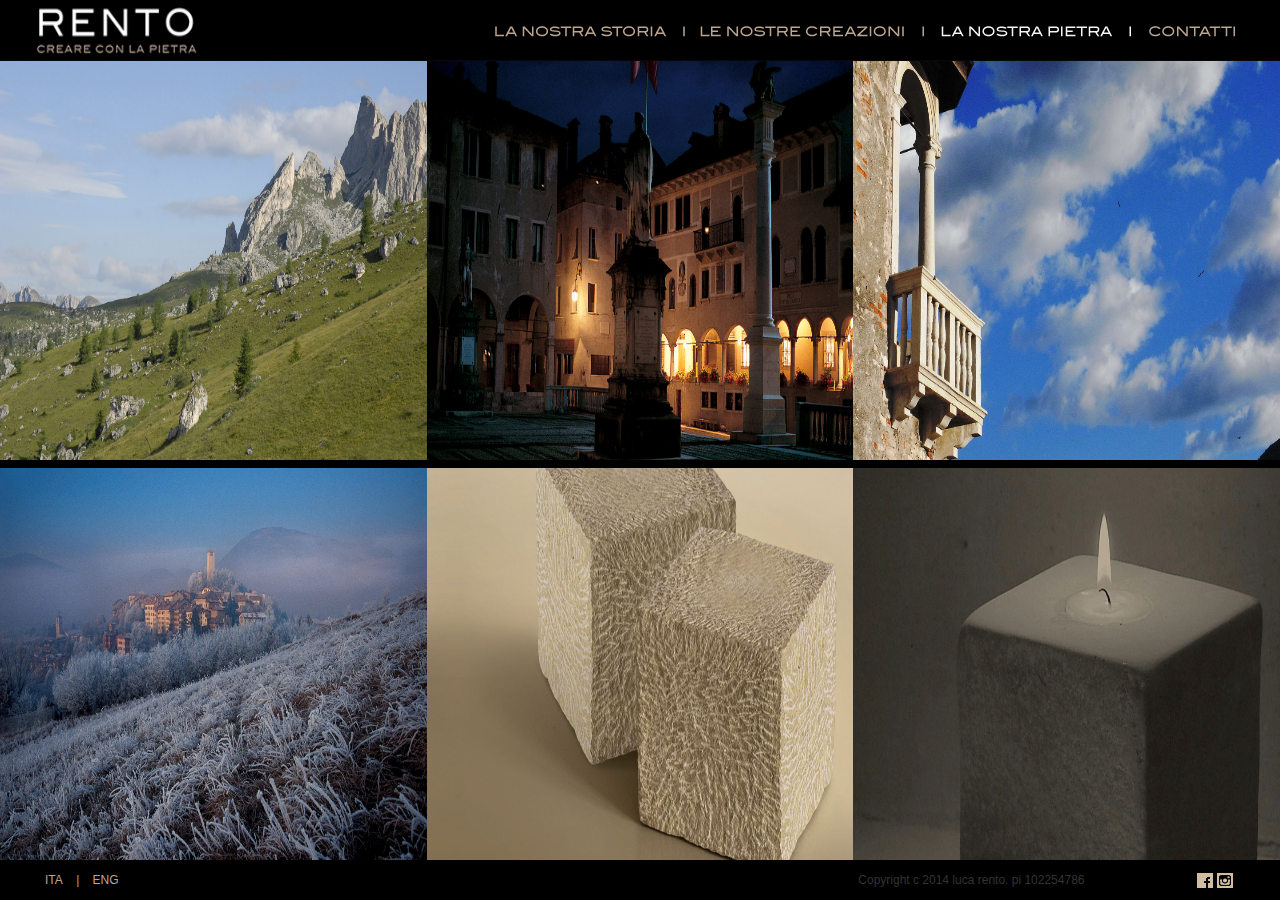
<file: index.html>
﻿<!DOCTYPE HTML>
<html>
<head>
	<meta charset="utf-8">
	<meta http-equiv="X-UA-Compatible" content="IE=edge">
	<meta name="viewport" content="width=device-width, initial-scale=1">
	<title>LUCA RENTO</title>
	<meta name="description" content="" />
	<meta name="keywords" content="" />

	<link rel="stylesheet" href="css/bootstrap.min.css">
	<link rel="stylesheet" href="css/custom.css">
	<!-- HTML5 shim and Respond.js for IE8 support of HTML5 elements and media queries -->
	<!-- WARNING: Respond.js doesn't work if you view the page via file:// -->
	<!--[if lt IE 9]>
		<script src="js/html5shiv.min.js"></script>
		<script src="js/respond.min.js"></script>
	<![endif]-->
</head>
<body>
	<div class="wrapper">
		<nav class="navbar navbar-inverse navbar-fixed-top" role="navigation">
			<div class="container-fluid navbar-container">
				<!-- Brand and toggle get grouped for better mobile display -->
				<div class="navbar-header">
					<button type="button" class="navbar-toggle collapsed" data-toggle="collapse" data-target="#bs-example-navbar-collapse-1">
						<span class="sr-only">Menu</span>
						<span class="icon-bar"></span>
						<span class="icon-bar"></span>
						<span class="icon-bar"></span>
					</button>
					<a class="navbar-brand logo" href="#"><img src="images/logo-lucarento.png" alt="logo" width="180" height="60"></a>
				</div>

				<!-- Collect the nav links, forms, and other content for toggling -->
				<div class="collapse navbar-collapse" id="bs-example-navbar-collapse-1">
					<ul class="nav navbar-nav nav-link">
						<li><a href="#" class="link1">La Nostra Storia</a></li>
						<li><a href="#" class="link2">Le Nostre Creazioni</a></li>
						<li class="active"><a href="#" class="link3">La Nostra Pietra</a></li>
						<li><a href="#" class="link4">Contatti</a></li>
					</ul>
				</div><!-- /.navbar-collapse -->
			</div><!-- /.container-fluid -->
		</nav>
		<div class="container-fluid projects-container">
			<div class="projects-block">
				<div class="row projects-row">
                    <a href="projects.html#project1">
                        <div class="project-col">
                            <img src="images/demo/img1.jpg" title="caption1" alt="img1" class="img-responsive project-image">
                            <div class="overlay">
                                <div class="overlay-text">
                                    <h3>Heading</h3>
                                    <p>Lorem ipsum dolor sit amet, consectetur adipisicing elit. Ipsa, veniam.</p>
                                </div>
                            </div>
                        </div>
                    </a>
                    <a href="projects.html#project2">
                        <div class="project-col">
                            <img src="images/demo/img2.jpg" title="caption2" alt="img2" class="img-responsive project-image">
                            <div class="overlay">
                                <div href="images/demo/img2.jpg" class="overlay-text">
                                    <h3>Heading</h3>
                                    <p>Lorem ipsum dolor sit amet, consectetur adipisicing elit. Voluptate, enim!</p>
                                </div>
                            </div>
                        </div>
                    </a>
                    <a href="projects.html#project3">
                        <div class="project-col">
                            <img src="images/demo/img3.jpg" title="caption3" alt="img3" class="img-responsive project-image">
                            <div class="overlay">
                                <div href="images/demo/img2.jpg" class="overlay-text">
                                    <h3>Heading</h3>
                                    <p>Lorem ipsum dolor sit amet, consectetur adipisicing elit. Voluptate, enim!</p>
                                </div>
                            </div>
                        </div>
                    </a>
				</div>
				<div class="row projects-row">
                    <a href="projects.html#project4">
                        <div class="project-col">
                            <img src="images/demo/img4.jpg" title="caption4" alt="img4" class="img-responsive project-image">
                            <div class="overlay">
                                <div href="images/demo/img2.jpg" class="overlay-text">
                                    <h3>Heading</h3>
                                    <p>Lorem ipsum dolor sit amet, consectetur adipisicing elit. Voluptate, enim!</p>
                                </div>
                            </div>
                        </div>
                    </a>
                    <a href="projects.html#project5">
                        <div class="project-col">
                            <img src="images/demo/img5.jpg" title="caption5" alt="img5" class="img-responsive project-image">
                            <div class="overlay">
                                <div href="images/demo/img2.jpg" class="overlay-text">
                                    <h3>Heading</h3>
                                    <p>Lorem ipsum dolor sit amet, consectetur adipisicing elit. Voluptate, enim!</p>
                                </div>
                            </div>
                        </div>
                    </a>
                    <a href="projects.html#project6">
                        <div class="project-col">
                            <img src="images/demo/img6.jpg" title="caption6" alt="img6" class="img-responsive project-image">
                            <div class="overlay">
                                <div href="images/demo/img2.jpg" class="overlay-text">
                                    <h3>Heading</h3>
                                    <p>Lorem ipsum dolor sit amet, consectetur adipisicing elit. Voluptate, enim!</p>
                                </div>
                            </div>
                        </div>
                    </a>
				</div>
			</div>
			<div class="projects-block">
				<div class="row projects-row">
                    <a href="projects.html#project7">
                        <div class="project-col">
                            <img src="images/demo/img1.jpg" title="caption1" alt="img1" class="img-responsive project-image">
                            <div class="overlay">
                                <div href="images/demo/img2.jpg" class="overlay-text">
                                    <h3>Heading</h3>
                                    <p>Lorem ipsum dolor sit amet, consectetur adipisicing elit. Voluptate, enim!</p>
                                </div>
                            </div>
                        </div>
                    </a>
                    <a href="projects.html#project8">
                        <div class="project-col">
                            <img src="images/demo/img2.jpg" title="caption2" alt="img2" class="img-responsive project-image">
                            <div class="overlay">
                                <a href="images/demo/img2.jpg" class="overlay-text">
                                    <h3>Heading</h3>
                                    <p>Lorem ipsum dolor sit amet, consectetur adipisicing elit. Voluptate, enim!</p>
                                </a>
                            </div>
                        </div>
                    </a>
                    <a href="projects.html#project9">
                        <div class="project-col">
                            <img src="images/demo/img3.jpg" title="caption3" alt="img3" class="img-responsive project-image">
                            <div class="overlay">
                                <div href="images/demo/img2.jpg" class="overlay-text">
                                    <h3>Heading</h3>
                                    <p>Lorem ipsum dolor sit amet, consectetur adipisicing elit. Voluptate, enim!</p>
                                </div>
                            </div>
                        </div>
                    </a>
				</div>
				<div class="row projects-row">
                    <a href="projects.html#project10">
                        <div class="project-col">
                            <img src="images/demo/img4.jpg" title="caption4" alt="img4" class="img-responsive project-image">
                            <div class="overlay">
                                <div href="images/demo/img2.jpg" class="overlay-text">
                                    <h3>Heading</h3>
                                    <p>Lorem ipsum dolor sit amet, consectetur adipisicing elit. Voluptate, enim!</p>
                                </div>
                            </div>
                        </div>
                    </a>
                    <a href="projects.html#project11">
                        <div class="project-col">
                            <img src="images/demo/img5.jpg" title="caption5" alt="img5" class="img-responsive project-image">
                            <div class="overlay">
                                <div href="images/demo/img2.jpg" class="overlay-text">
                                    <h3>Heading</h3>
                                    <p>Lorem ipsum dolor sit amet, consectetur adipisicing elit. Voluptate, enim!</p>
                                </div>
                            </div>
                        </div>
                    </a>
                    <a href="projects.html#project12">
                        <div class="project-col">
                            <img src="images/demo/img6.jpg" title="caption6" alt="img6" class="img-responsive project-image">
                            <div class="overlay">
                                <div href="images/demo/img2.jpg" class="overlay-text">
                                    <h3>Heading</h3>
                                    <p>Lorem ipsum dolor sit amet, consectetur adipisicing elit. Voluptate, enim!</p>
                                </div>
                            </div>
                        </div>
                    </a>
				</div>
			</div>
		</div>

        <footer class="footer navbar-fixed-bottom">
            <div class="container-fluid">

                <div class="row hidden-sm hidden-xs hidden-sm">
                    <div class="col-md-4">
                        <ul class="list-inline lang">
                            <li><a href="http://">ITA</a></li>
                            <li>|</li>
                            <li><a href="http://">ENG</a></li>
                        </ul>
                    </div>

                    <div class="col-md-3 col-md-offset-4">
                        <p class="copyright">Copyright c 2014 luca rento. pi 102254786</p>
                    </div>
                    <div class="col-md-1">
                        <ul class="social-icon">
                            <li><a href="https://www.facebook.com"><img src="images/facebook.png" alt="facebook"></a></li>
                            <li><a href="https://www.instagram.com"><img src="images/instagram.png" alt="instagram"></a></li>
                        </ul>
                    </div>
                </div>


            </div>
        </footer>
	</div> <!-- /.wrapper -->

	<script type="text/javascript" src="js/jquery.min.js"></script>
	<script type="text/javascript" src="js/bootstrap.min.js"></script>
	<script type="text/javascript" src="js/jquery.mousewheel.min.js"></script>
	<script>
		function imageWidth() {
			var width = parseFloat($(window).width());
			var oneThird = width / 3;
			var half = width / 2;
			$(".project-image").css('width',oneThird);
			if(width <= 360) {
				$(".project-image").css('width',width);
			}
			if(width > 360 && width < 768) {
				$(".project-image").css('width',half);
			}
		}

		function imageHeight() {
			// var height = parseFloat($.waypoints('viewportHeight'));
			var height = parseFloat($(window).height());
			var navbarHeight = parseFloat($(".navbar").height());
			var footerHeight = parseFloat($(".footer").height());
			var containerHeight = height - navbarHeight - footerHeight;
			var half = containerHeight / 2;
			$(".project-image").css('height',half);
		}

		function containerWidth() {
			var blockCount = parseInt($(".projects-block").size());
			var imageWidth = parseFloat($(".project-image").width());
			var imageCount = parseInt($(".project-image").size());
			var containerWidth = imageWidth * imageCount/2 + blockCount * imageCount + blockCount * imageCount/blockCount + imageCount;
			$(".projects-container").css('width',containerWidth);
		}

		function containerHeight() {
			var height = parseFloat($(window).height());
			var navbarHeight = parseFloat($(".navbar").height());
			var footerHeight = parseFloat($(".footer").height());
			var containerHeight = height - navbarHeight - footerHeight;
			$(".projects-container").css('height',containerHeight);
		}

		jQuery(document).ready(function($) {
			imageWidth();
			imageHeight();
			containerWidth();
			containerHeight();
			$(window).bind('resize', imageWidth);
			$(window).bind('resize', imageHeight);
			$(window).bind('resize', containerWidth);
			$(window).bind('resize', containerHeight);
			$('html, body, *').mousewheel(function(e, delta) {
				this.scrollLeft -= (delta * 0.3);
				e.preventDefault();
			});
		});
	</script>
</body>
</html>
</file>
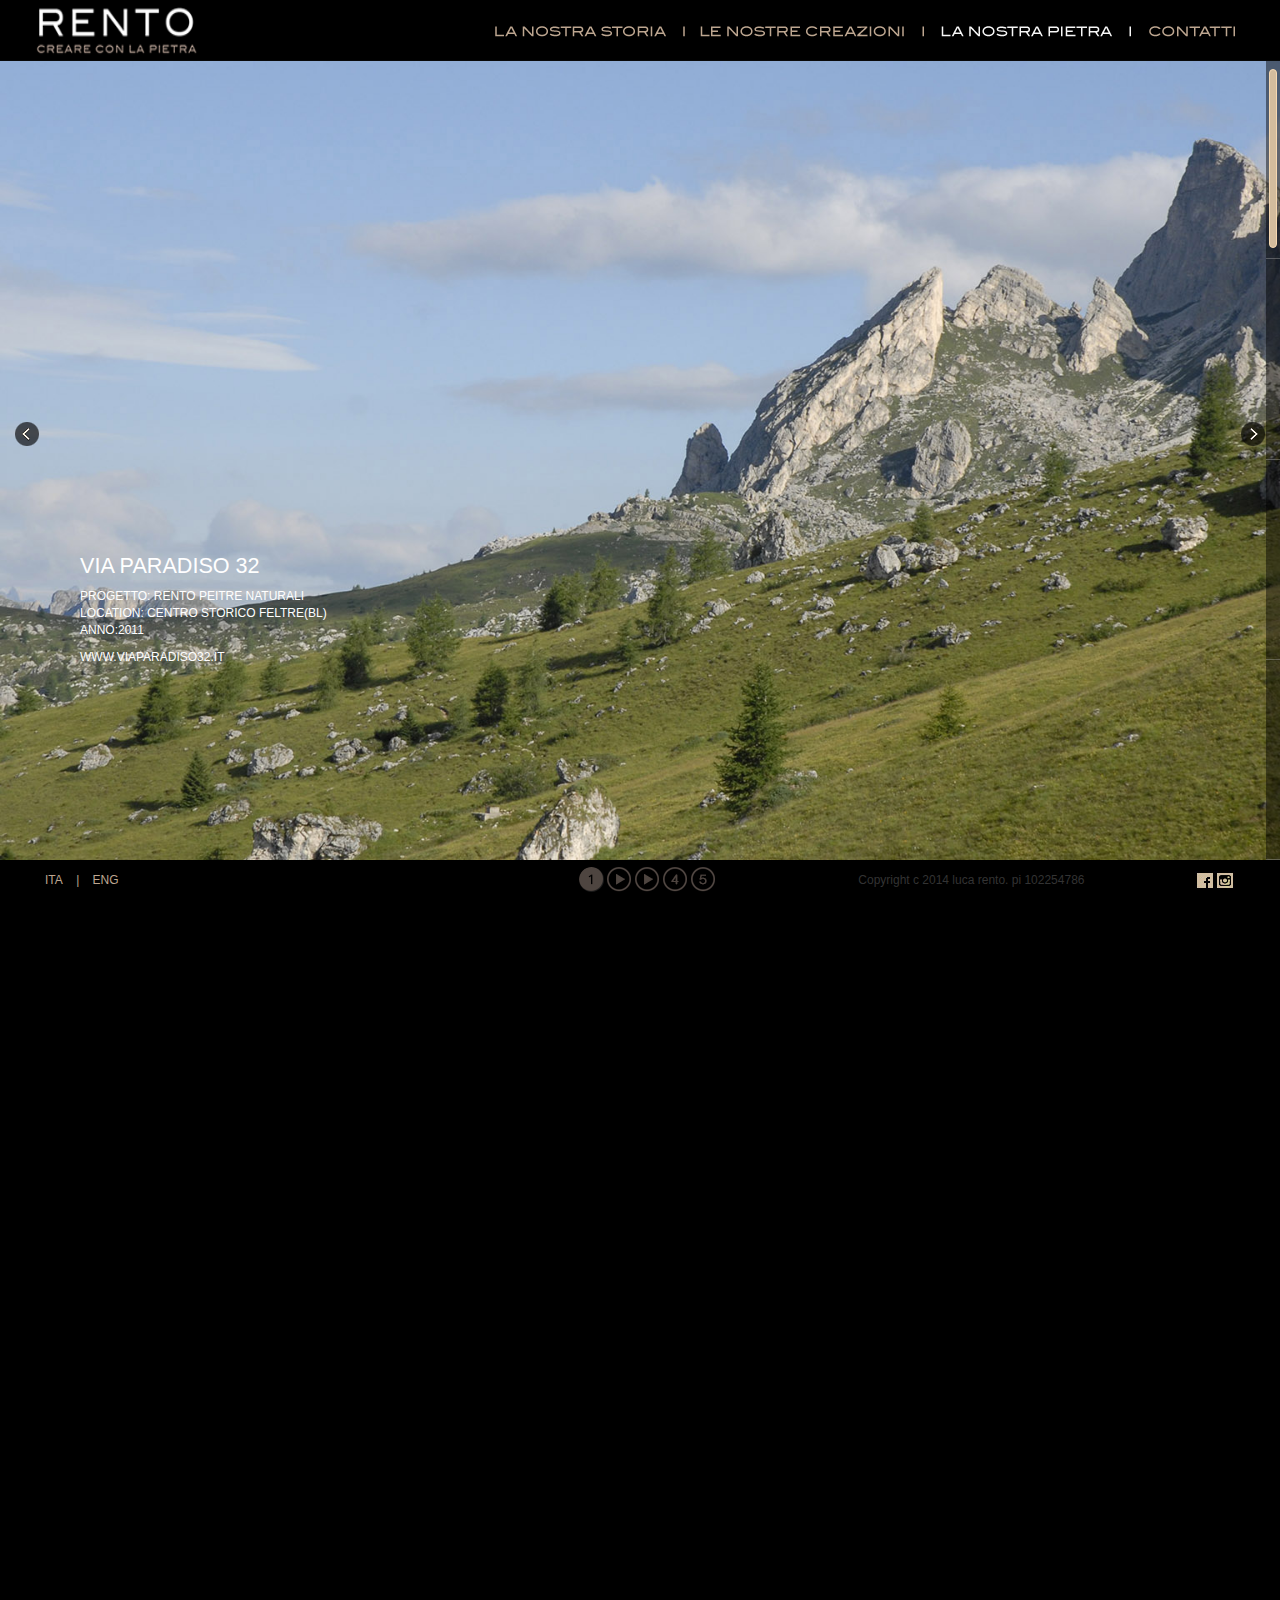
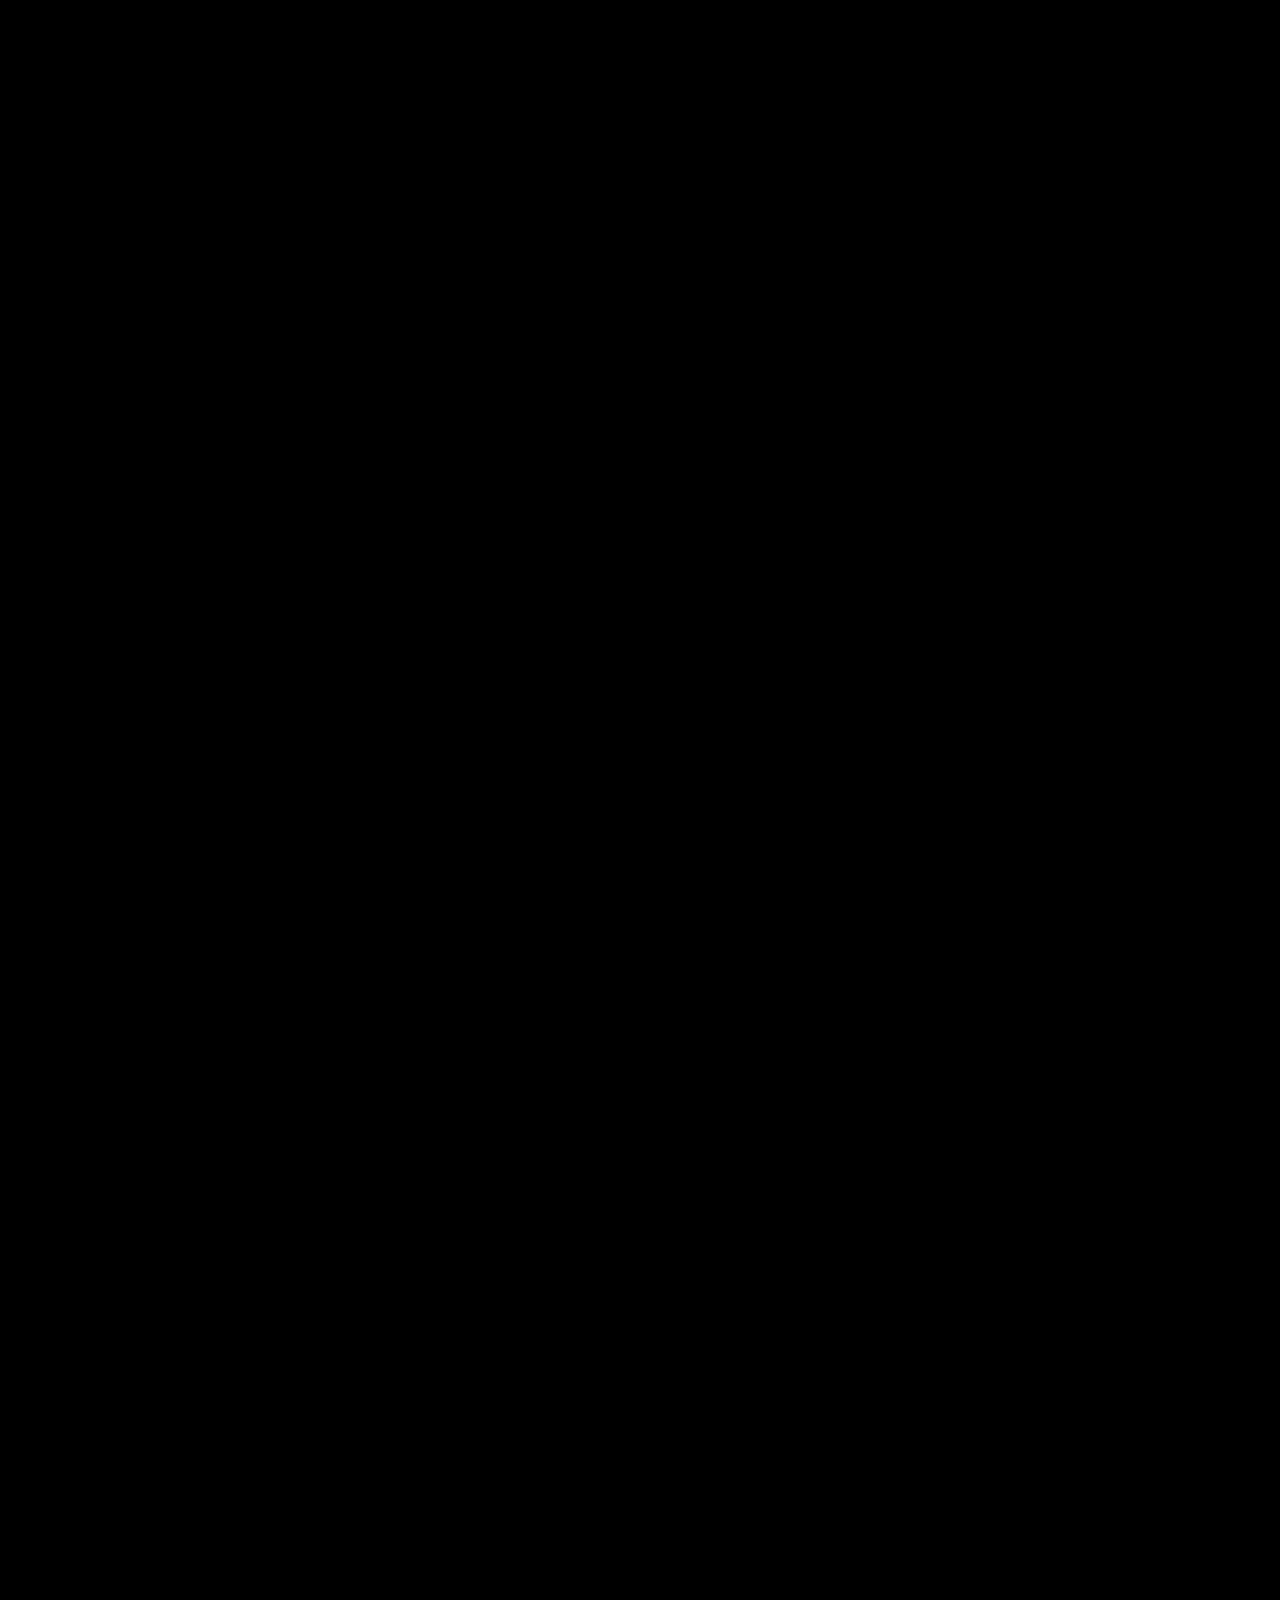
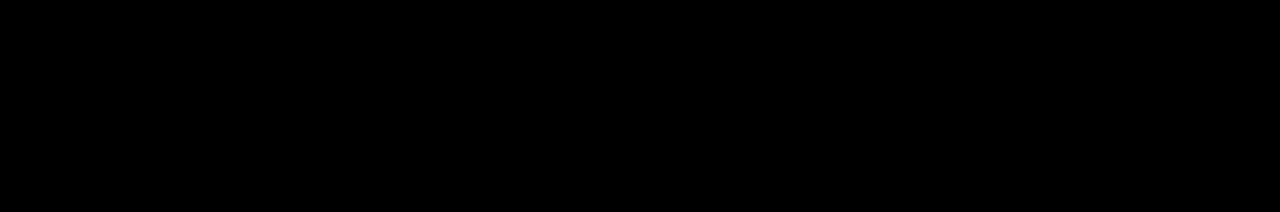
<file: projects.html>
<!DOCTYPE HTML>
<html>
<head>
    <meta charset="utf-8">
    <meta http-equiv="X-UA-Compatible" content="IE=edge">
    <meta name="viewport" content="width=device-width, initial-scale=1">
    <title>LUCA RENTO</title>
    <meta name="description" content="" />
    <meta name="keywords" content="" />

    <link rel="stylesheet" href="css/bootstrap.min.css">
    <link rel="stylesheet" href="css/jquery.fullPage.css">
    <link rel="stylesheet" href="css/custom.css">

    <!-- HTML5 shim and Respond.js for IE8 support of HTML5 elements and media queries -->
    <!-- WARNING: Respond.js doesn't work if you view the page via file:// -->
    <!--[if lt IE 9]>
    <script src="js/html5shiv.min.js"></script>
    <script src="js/respond.min.js"></script>
    <![endif]-->

</head>
<body>
<div class="wrapper">
    <nav class="navbar navbar-inverse navbar-fixed-top" role="navigation">
        <div class="container-fluid  navbar-container">
            <!-- Brand and toggle get grouped for better mobile display -->
            <div class="navbar-header">
                <button type="button" class="navbar-toggle collapsed" data-toggle="collapse" data-target="#bs-example-navbar-collapse-1">
                    <span class="sr-only">Menu</span>
                    <span class="icon-bar"></span>
                    <span class="icon-bar"></span>
                    <span class="icon-bar"></span>
                </button>
                <a class="navbar-brand logo" href="#"><img src="images/logo-lucarento.png" alt="logo" width="180" height="60"></a>
            </div>

            <!-- Collect the nav links, forms, and other content for toggling -->
            <div class="collapse navbar-collapse" id="bs-example-navbar-collapse-1">
                <ul class="nav navbar-nav nav-link">
                    <li><a href="#" class="link1">La Nostra Storia</a></li>
                    <li><a href="#" class="link2">Le Nostre Creazioni</a></li>
                    <li class="active"><a href="#" class="link3">La Nostra Pietra</a></li>
                    <li><a href="#" class="link4">Contatti</a></li>
                </ul>
            </div><!-- /.navbar-collapse -->
        </div><!-- /.container-fluid -->
    </nav>
    <div id="fullpage">
        <div class="section">

            <div class="slide" style="background-image:url('images/demo/img1.jpg')">
                <div class="description">
                    <h1>VIA PARADISO 32</h1>
                    <p>
                        PROGETTO: RENTO PEITRE NATURALI<br>
                        LOCATION: CENTRO STORICO FELTRE(BL)<br>
                        ANNO:2011
                    </p>
                    <a href="http://www.viaparadiso32.it">WWW.VIAPARADISO32.IT</a>
                </div>
            </div>

            <div class="slide video-type " data-video_id = 'gg85IH3vghA'></div>
            <div class="slide video-type " data-video_id = 'oA8R3WT6HOc'></div>



            <div class="slide" style="background-image:url('images/demo/img4.jpg')">
                <div class="description">
                    <h1>VIA PARADISO 32</h1>
                    <p>
                        PROGETTO: RENTO PEITRE NATURALI<br>
                        LOCATION: CENTRO STORICO FELTRE(BL)<br>
                        ANNO:2011
                    </p>
                    <a href="http://www.viaparadiso32.it">WWW.VIAPARADISO32.IT</a>
                </div>
            </div>
            <div class="slide" style="background-image:url('images/demo/img5.jpg')">
                <div class="description">
                    <h1>VIA PARADISO 32</h1>
                    <p>
                        PROGETTO: RENTO PEITRE NATURALI<br>
                        LOCATION: CENTRO STORICO FELTRE(BL)<br>
                        ANNO:2011
                    </p>
                    <a href="http://www.viaparadiso32.it">WWW.VIAPARADISO32.IT</a>
                </div>
            </div>
        </div>
        <div class="section">
            <div class="slide" style="background-image:url('images/demo/img1.jpg')">
                <div class="description">
                    <h1>VIA PARADISO 32</h1>
                    <p>
                        PROGETTO: RENTO PEITRE NATURALI<br>
                        LOCATION: CENTRO STORICO FELTRE(BL)<br>
                        ANNO:2011
                    </p>
                    <a href="http://www.viaparadiso32.it">WWW.VIAPARADISO32.IT</a>
                </div>
            </div>
            <div class="slide" style="background-image:url('images/demo/img2.jpg')">
                <div class="description">
                    <h1>VIA PARADISO 32</h1>
                    <p>
                        PROGETTO: RENTO PEITRE NATURALI<br>
                        LOCATION: CENTRO STORICO FELTRE(BL)<br>
                        ANNO:2011
                    </p>
                    <a href="http://www.viaparadiso32.it">WWW.VIAPARADISO32.IT</a>
                </div>
            </div>
            <div class="slide" style="background-image:url('images/demo/img3.jpg')">
                <div class="description">
                    <h1>VIA PARADISO 32</h1>
                    <p>
                        PROGETTO: RENTO PEITRE NATURALI<br>
                        LOCATION: CENTRO STORICO FELTRE(BL)<br>
                        ANNO:2011
                    </p>
                    <a href="http://www.viaparadiso32.it">WWW.VIAPARADISO32.IT</a>
                </div>
            </div>
            <div class="slide" style="background-image:url('images/demo/img4.jpg')">
                <div class="description">
                    <h1>VIA PARADISO 32</h1>
                    <p>
                        PROGETTO: RENTO PEITRE NATURALI<br>
                        LOCATION: CENTRO STORICO FELTRE(BL)<br>
                        ANNO:2011
                    </p>
                    <a href="http://www.viaparadiso32.it">WWW.VIAPARADISO32.IT</a>
                </div>
            </div>
            <div class="slide" style="background-image:url('images/demo/img5.jpg')">
                <div class="description">
                    <h1>VIA PARADISO 32</h1>
                    <p>
                        PROGETTO: RENTO PEITRE NATURALI<br>
                        LOCATION: CENTRO STORICO FELTRE(BL)<br>
                        ANNO:2011
                    </p>
                    <a href="http://www.viaparadiso32.it">WWW.VIAPARADISO32.IT</a>
                </div>
            </div>
        </div>

        <div class="section">

            <div class="slide video-type " data-video_id = 'H7wYECUvLE0'></div>

            <div class="slide">slide 3</div>

            <div class="slide">dsfafad
            </div>


        </div>

        <div class="section">

            <div class="slide video-type " data-video_id = 'gg85IH3vghA'></div>


            <div class="slide" style="background-image:url('images/demo/img1.jpg')">
                <div class="description">
                    <h1>VIA PARADISO 32</h1>
                    <p>
                        PROGETTO: RENTO PEITRE NATURALI<br>
                        LOCATION: CENTRO STORICO FELTRE(BL)<br>
                        ANNO:2011
                    </p>
                    <a href="http://www.viaparadiso32.it">WWW.VIAPARADISO32.IT</a>
                </div>
            </div>
            <div class="slide" style="background-image:url('images/demo/img2.jpg')">
                <div class="description">
                    <h1>VIA PARADISO 32</h1>
                    <p>
                        PROGETTO: RENTO PEITRE NATURALI<br>
                        LOCATION: CENTRO STORICO FELTRE(BL)<br>
                        ANNO:2011
                    </p>
                    <a href="http://www.viaparadiso32.it">WWW.VIAPARADISO32.IT</a>
                </div>
            </div>

            <div class="slide video-type " data-video_id = 'oA8R3WT6HOc'></div>

            <div class="slide" style="background-image:url('images/demo/img3.jpg')">
                <div class="description">
                    <h1>VIA PARADISO 32</h1>
                    <p>
                        PROGETTO: RENTO PEITRE NATURALI<br>
                        LOCATION: CENTRO STORICO FELTRE(BL)<br>
                        ANNO:2011
                    </p>
                    <a href="http://www.viaparadiso32.it">WWW.VIAPARADISO32.IT</a>
                </div>
            </div>
            <div class="slide" style="background-image:url('images/demo/img4.jpg')">
                <div class="description">
                    <h1>VIA PARADISO 32</h1>
                    <p>
                        PROGETTO: RENTO PEITRE NATURALI<br>
                        LOCATION: CENTRO STORICO FELTRE(BL)<br>
                        ANNO:2011
                    </p>
                    <a href="http://www.viaparadiso32.it">WWW.VIAPARADISO32.IT</a>
                </div>
            </div>
            <div class="slide" style="background-image:url('images/demo/img5.jpg')">
                <div class="description">
                    <h1>VIA PARADISO 32</h1>
                    <p>
                        PROGETTO: RENTO PEITRE NATURALI<br>
                        LOCATION: CENTRO STORICO FELTRE(BL)<br>
                        ANNO:2011
                    </p>
                    <a href="http://www.viaparadiso32.it">WWW.VIAPARADISO32.IT</a>
                </div>
            </div>
        </div>


    </div>

    <footer class="footer">
        <div class="container-fluid">

            <div class="row hidden-sm hidden-xs hidden-sm">
                <div class="col-md-4">
                    <ul class="list-inline lang">
                        <li><a href="http://">ITA</a></li>
                        <li>|</li>
                        <li><a href="http://">ENG</a></li>
                    </ul>
                </div>

                <div class="col-md-3 col-md-offset-4">
                    <p class="copyright">Copyright c 2014 luca rento. pi 102254786</p>
                </div>
                <div class="col-md-1">
                    <ul class="social-icon">
                        <li><a href="https://www.facebook.com"><img src="images/facebook.png" alt="facebook"></a></li>
                        <li><a href="https://www.instagram.com"><img src="images/instagram.png" alt="instagram"></a></li>
                    </ul>
                </div>
            </div>


        </div>
    </footer>
</div> <!-- /.wrapper -->

<script type="text/javascript" src="js/jquery.min.js"></script>
<script type="text/javascript" src="js/bootstrap.min.js"></script>
<script type="text/javascript" src="js/jquery.easings.min.js"></script>
<script type="text/javascript" src="js/jquery.slimscroll.min.js"></script>

<script type="text/javascript" src="js/libs/swfobject.js"></script>
<script type="text/javascript" src="js/libs/modernizr.video.js"></script>
<script type="text/javascript" src="js/video_background.js"></script>


<script type="text/javascript" src="js/jquery.unevent.js"></script>


<script type="text/javascript" src="js/jquery.fullPage.js"></script>
<script type="text/javascript" src="js/myJs.js"></script>
<script>



    $(document).ready(function() {
        $('#fullpage').fullpage({
            navigation:true,
            fixedElements: '.navbar, .footer',
            anchors: ['project1','project2', 'project3', 'project4'],
            slidesNavigation: true,
            afterSlideLoad: function(anchorLink, index, slideAnchor, slideIndex) {
                console.log('Anchor Link: '+anchorLink);
                console.log('index: '+index);
                console.log('slideAnchor: '+slideAnchor);
                console.log('slideIndex: '+slideIndex);
            },
            onLeave: function(index, nextIndex, direction){
                $(".footer").hide();
            },
            afterLoad: function(anchorLink, index){
                $(".footer").show();
            }
        });





        /*function changeOnPage(e) {
            console.log(e);

            console.log('changed...');
            e.preventDefault();
            var activeSlide = $('.fp-section.active').find('.fp-slide.active');
            if(activeSlide.hasClass('video-type'))
            {
                console.log('do something...');
            }
        }

        $(document).bind("click keydown keyup scroll mousedown", changeOnPage);*/


    });


</script>
</body>
</html>
</file>
<file: css/custom.css>
html {
	position: relative;
	min-height: 100%;
}
body {
	height: 100%;
	overflow: hidden;
	background-color: #000;
	padding-top: 60px;
	padding-bottom: 40px;
}
.wrapper {
	height: 100%;
}
.navbar {
	min-height: 60px;
	margin-bottom: 0;
	background-color: black;
}

.navbar .collapse
{
	float: right;
	margin-right: 13px;
}

.logo {
	padding: 0;
	height: 60px;
	margin-left: 10px !important;
}
.nav-link li:first-child {
	margin-left: 50px;
}
.nav-link > li > a {
	line-height: 30px;
	text-transform: uppercase;
	text-indent: -9999px;
	background-image: url('../images/menu-items.png');
	background-repeat: no-repeat;
	background-attachment: scroll;
	height: 60px;
}
.nav-link > li > a.link1 {
	background-position: 16px 26px;
	width: 206px;
}
.nav-link > li > a.link2 {
	background-position: -193px 26px;
	width: 240px;
}
.nav-link > li > a.link3 {
	background-position: -434px 26px;
	width: 207px;
}
.nav-link > li > a.link4 {
	background-position: -641px 26px;
	width: 120px;
}
.nav-link > li > a.link1:hover, .nav-link > li.active > a.link1 {
	background-position: 16px -22px;
}
.nav-link > li > a.link2:hover, .nav-link > li.active > a.link2 {
	background-position: -193px -22px;
}
.nav-link > li > a.link3:hover, .nav-link > li.active > a.link3 {
	background-position: -434px -22px;
}
.nav-link > li > a.link4:hover, .nav-link > li.active > a.link4 {
	background-position: -641px -22px;
}
.navbar-inverse .nav-link > .active > a, .navbar-inverse .nav-link > .active > a:hover, .navbar-inverse .nav-link > .active > a:focus {
	background-color: transparent;
}

.projects-container {
	padding-left: 0;
	padding-right: 0;
	overflow: hidden;
}
.projects-block {
	float: left;
}
.projects-row {
	margin-left: 0;
	margin-right: 0;
}
.project-col {
	padding: 4px;
	float: left;
	position: relative;
}
.projects-block .projects-row:first-child .project-col {
	padding-top: 0;
}
.projects-block .projects-row:last-child .project-col {
	padding-bottom: 0;
}
.projects-block .projects-row .project-col:first-child {
	padding-left: 0;
}
.projects-block .projects-row .project-col:last-child {
	padding-right: 0;
}
.projects-container .projects-block:not(:last-child) {
	padding-right: 8px;
}
.project-col a {
	color: #fff;
	text-align: center;
	text-decoration: none;
}
.project-col:hover .overlay {
	height: 100%;
}
.overlay {
	background: none repeat scroll 0 0 rgba(0, 0, 0, 0.8);
	display: block;
	overflow: hidden;
	position: absolute;
	transition: all 0.5s ease 0s;
	z-index: 20;

    bottom: 0;
    height: 0;
    left: 0;
    right: 0;
    width: 100%;
}
.overlay-text {
	color: #ffffff;
	display: block;
	position: absolute;
	text-align: center;
	width: 50%;
	z-index: 100;

    bottom: 40%;
    left: 0;
    margin: 0 auto -30px;
    right: 0;
    margin-left: auto;
    margin-right: auto;
}
.footer {
	bottom: 0;
	width: 100%;
	height: 40px;
	min-height: 40px;
	background-color: #000;
	font-size: 12px;
    padding: 0 30px;
    line-height: 40px;
}

    .footer .lang, .footer .lang a {
        color: #bda690;
        font-size: 12px;
    }

    .footer .footer-right {
        float: right;
        color: #5f5f5f;
    }


    .footer .social-icon {
        color: tan;
        padding-left: 0;
        list-style: none;
        margin-left: -5px;
        float: right;
    }
        .social-icon li {
            float: left;
        }

        .copyright {

        }






/********************
     Project Slide
********************/
.fp-section{
	margin-bottom: 40px;
}
.fp-slidesNav.bottom {
	bottom: -30px;
}
.slide {
    background-position: center;
    background-size: cover;
}



.slide .description {
    color: #fff;
    margin-left: 80px;
    margin-top: 200px;
}

.slide .description, .slide .description a {
    color: #fff;
    font-size: 12px;
}

.slide .description h1 {
    font-size: 1.8em;
}

/** Slide navigation points **/
#fp-nav {
    top: 59px;
    bottom: 40px;
    margin-top: 0 !important;
 }
#fp-nav.right {
    right: 0;
}
#fp-nav ul {
    display: flex;
    display: -webkit-flex;
    flex-direction: column;
    -webkit-flex-direction: column;
    height: 100%;
}
#fp-nav ul li{
    flex: 1;
    -webkit-flex: 1;
    display: flex;
    display: -webkit-flex;
    margin: 0;

    background: rgba(0, 0, 0, 0.46);
    border-bottom: 1px solid rgba(170, 170, 170, .40);
}
#fp-nav ul li a {
    flex: 1;
    -webkit-flex: 1;
    width: auto;
    height: auto;
}
#fp-nav ul li a.active span,
.fp-slidesNav ul li a.active span {
    border-radius: 30px;

}


#fp-nav ul li a.active span{
    background: #d3bc9d;
    border: 1px solid #f6d8b1;
}

#fp-nav ul li a span {
    top: 5%;
    left: 20%;
    width: 60%;
    height: 90%;
    border-radius: 0;
}




.fp-slidesNav.bottom ul li a span
{
	background-repeat: no-repeat;
	background-position: 0px 0px;
	width : 25px;
	height: 25px;
	opacity: 0.5;
}

.fp-slidesNav.bottom ul li a.active span{
	background-position: 0px -32px;
}


.fp-slidesNav.bottom ul li a span:hover
{
    opacity: 1;
}

.fp-slidesNav.bottom ul li a span.glyphicon-play:before
{
    margin-left: 3px;
}







/*Media Queries*/
@media screen and (min-width: 320px) and (max-width: 360px){
	.overlay-text {
		bottom: 35%;
	}
}

@media screen and (min-height: 320px) and (max-height: 360px){
	.overlay-text {
		bottom: 30%;
		width: 80%;
	}
}

@media screen and (min-width: 320px) and (max-width: 767px) {
	.nav-link li:first-child {
		margin-left: 0;
	}
	.nav-link > li > a.link1 {
		background-position: 16 26px;
		width: 203px;
	}
	.nav-link > li > a.link2 {
		background-position: -193px 26px;
		width: 235px;
	}
	.nav-link > li > a.link3 {
		background-position: -435px 26px;
		width: 202px;
	}
	.nav-link > li > a.link4 {
		background-position: -641px 26px;
		width: 120px;
	}
	.nav-link > li > a.link1:hover, .nav-link > li.active > a.link1 {
		background-position: 16 -22px;
	}
	.nav-link > li > a.link2:hover, .nav-link > li.active > a.link2 {
		background-position: -193px -22px;
	}
	.nav-link > li > a.link3:hover, .nav-link > li.active > a.link3 {
		background-position: -435px -22px;
	}
	.nav-link > li > a.link4:hover, .nav-link > li.active > a.link4 {
		background-position: -641px -22px;
	}
}

@media screen and (min-width: 768px) and (max-width: 1024px) {
	.navbar > .container .navbar-brand, .navbar > .container-fluid .navbar-brand {
		margin-left: 0;
	}
	.nav-link li:first-child {
		margin-left: 0;
	}
	.navbar-container {
		padding-left: 0;
		padding-right: 0;
	}
}

@media screen and (min-width: 768px) and (max-width: 979px) {
	body {
		padding-top: 120px;
	}
	.navbar-container {
		width: 900px;
	}
}

@media screen and (min-width: 980px) and (max-width: 1023px) {
	.navbar-container {
		width: 980px;
	}
}
</file>
